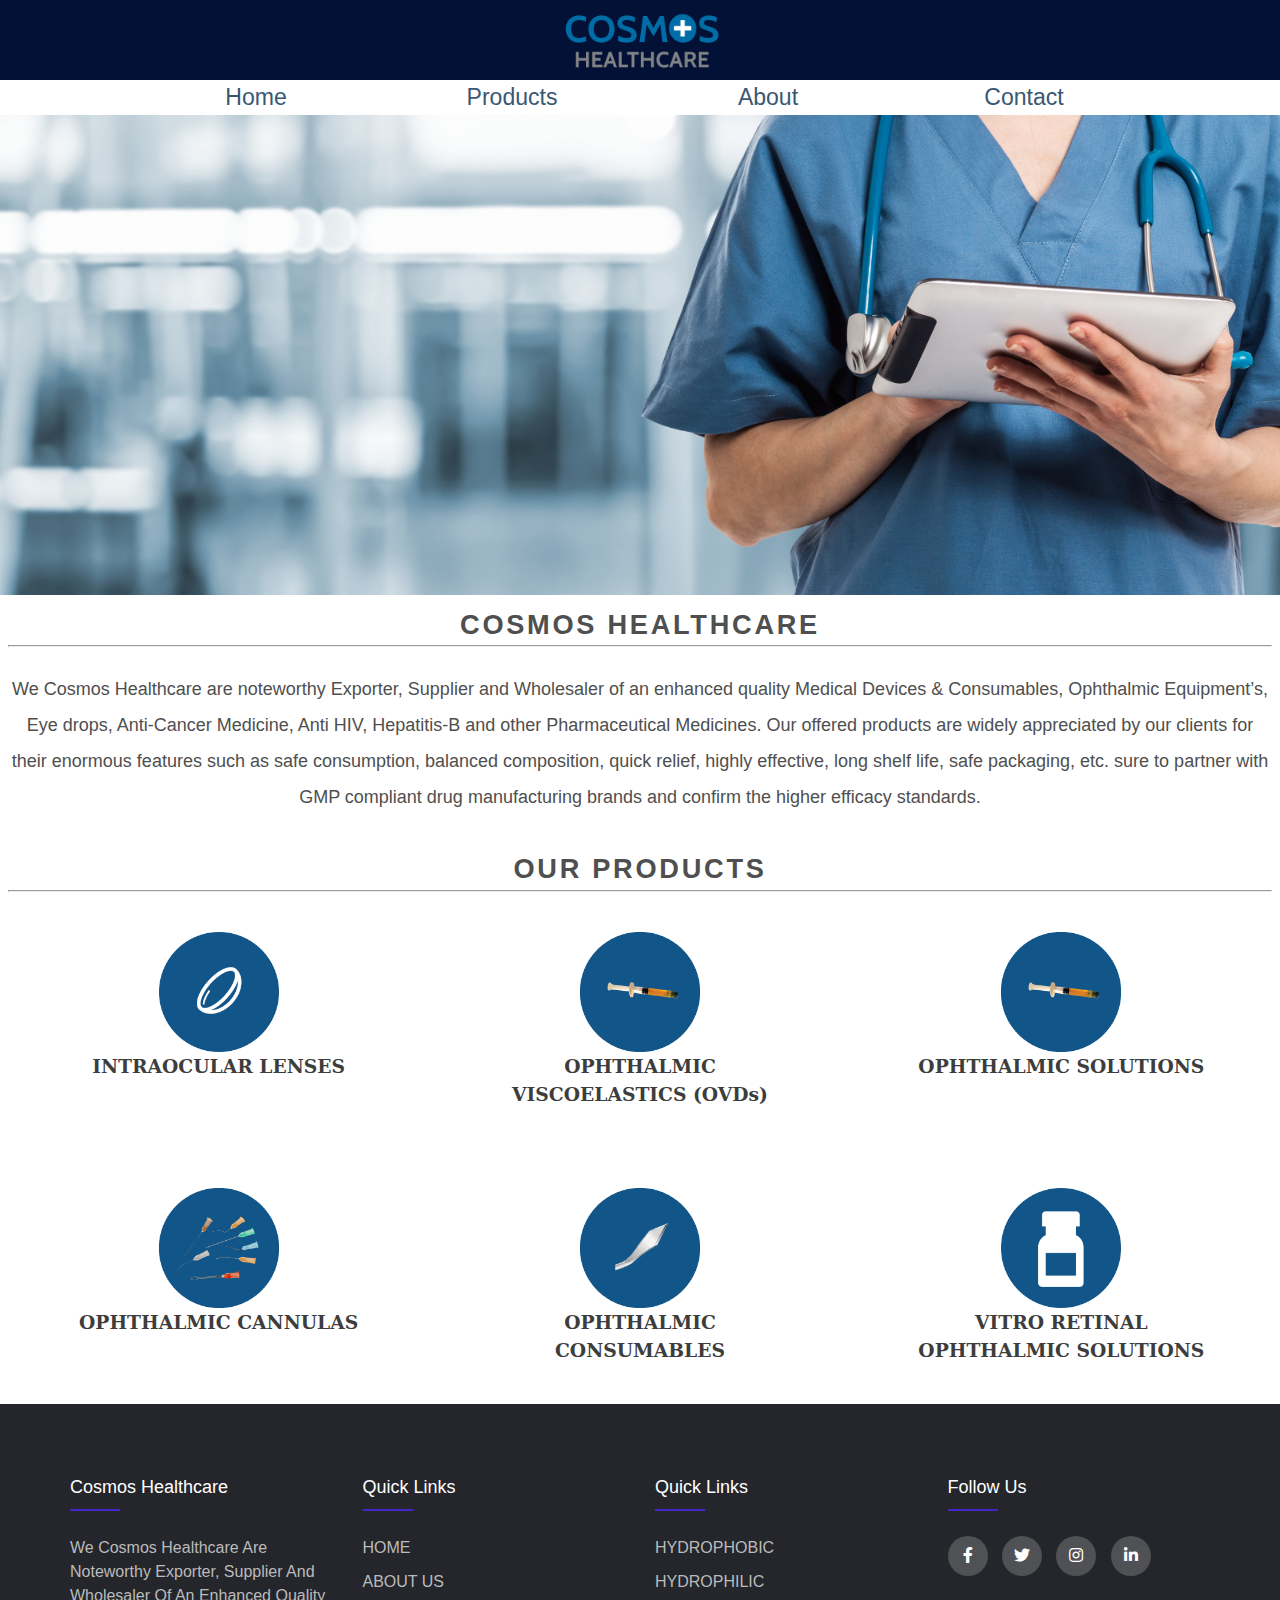
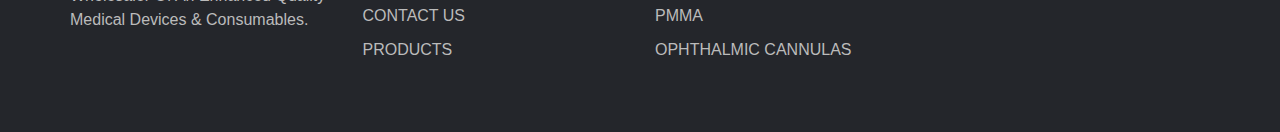
<file: index.html>
<!DOCTYPE html>
<html lang="en">

<head>
  <title>Cosmos Healthcare</title>
  <meta charset="utf-8" />
  <meta name="viewport" content="width=device-width, initial-scale=1.0" />
  <meta name="description" content="This is meta description Sample. We can add up to 158.">
  <link rel="icon" href="images/favicon.png" type="image/x-icon">
  <link rel="stylesheet" href="css/style.css" />
  <link rel="stylesheet" type="text/css"
    href="https://cdnjs.cloudflare.com/ajax/libs/font-awesome/5.15.1/css/all.min.css">
</head>

<body>
  <!-- HEADER -->
  <header>
    <a href="index.html"><img src="images/logo.png" alt="Cosmos Logo"></a>
  </header>
  <!-- END HEADER -->

  <!-- NAV -->
  <nav>
    <ul>
      <li><a href="index.html">Home</a></li>
      <li><a href="product.html">Products</a>
        <ul>
          <li><a href="pmma.html">PMMA</a></li>
          <li><a href="hydrophilic.html">Hydrophilic</a></li>
          <li><a href="hydrophobic.html">Hydrophobic</a></li>
        </ul>
      </li>
      <li><a href="aboutus.html">About</a></li>
      <li><a href="contact.html">Contact</a></li>
    </ul>
  </nav>
  <!-- END NAV -->

  <div id="wrapper">
    <div id="home"><img src="images/slider1.png" alt="Backgroud Image" /></div>

    <!-- MAIN -->
    <main>
      <h1>COSMOS HEALTHCARE</h1>
      <hr><br>
      <p>We Cosmos Healthcare are noteworthy Exporter,
        Supplier and Wholesaler of an enhanced quality Medical Devices & Consumables, Ophthalmic Equipment’s,
        Eye drops, Anti-Cancer Medicine, Anti HIV, Hepatitis-B and other Pharmaceutical Medicines. Our offered products
        are widely appreciated by our clients for their enormous features such as safe consumption, balanced
        composition, quick relief, highly effective, long shelf life, safe packaging, etc. sure to partner with
        GMP compliant drug manufacturing brands and confirm the higher efficacy standards.
      </p>
      <br />
      <h1>OUR PRODUCTS</h1>
      <hr>
      <div class="safety">
        <div class="flow">
          <a href="pmma.html">
            <section>
              <img src="images/image11.png" alt="INTRAOCULAR LENSES">
              <h3>INTRAOCULAR LENSES</h3>
            </section>
          </a>
          <a href="pmma.html">
            <section>
              <img src="images/image12.png" alt="OPHTHALMIC VISCOELASTICS (OVDs)">
              <h3>OPHTHALMIC VISCOELASTICS (OVDs)</h3>
            </section>
          </a>
          <a href="pmma.html">
            <section>
              <img src="images/image13.png" alt="OPHTHALMIC SOLUTIONS">
              <h3>OPHTHALMIC SOLUTIONS</h3>
            </section>
          </a>
        </div>
        <div class="flow">
          <a href="pmma.html">
            <section>
              <img src="images/image14.png" alt="OPHTHALMIC CANNULAS">
              <h3>OPHTHALMIC CANNULAS</h3>
            </section>
          </a>
          <a href="pmma.html">
            <section>
              <img src="images/image15.png" alt=">OPHTHALMIC CONSUMABLES">
              <h3>OPHTHALMIC CONSUMABLES</h3>
            </section>
          </a>
          <a href="pmma.html">
            <section>
              <img src="images/image16.png" alt="VITRO RETINAL OPHTHALMIC SOLUTIONS">
              <h3>VITRO RETINAL OPHTHALMIC SOLUTIONS</h3>
            </section>
          </a>
        </div>
      </div>
    </main>
    <!-- END MAIN -->

    <!-- FOOTER -->
    <footer class="footer">
      <div class="container">
        <div class="row">
          <div class="footer-col">
            <h4>Cosmos Healthcare</h4>
            <p>We Cosmos Healthcare are noteworthy Exporter, Supplier and Wholesaler of an enhanced
              quality Medical Devices & Consumables.</p>
          </div>
          <div class="footer-col">
            <h4>Quick Links</h4>
            <ul>
              <li><a href="index.html">HOME</a></li>
              <li><a href="aboutus.html">ABOUT US</a></li>
              <li><a href="contact.html">CONTACT US</a></li>
              <li><a href="pmma.html">PRODUCTS</a></li>
            </ul>
          </div>
          <div class="footer-col">
            <h4>Quick Links</h4>
            <ul>
              <li><a href="hydrophilic.html">HYDROPHOBIC</a></li>
              <li><a href="hydrophobic.html">HYDROPHILIC</a></li>
              <li><a href="pmma.html">PMMA</a></li>
              <li><a href="hydrophobic.html">OPHTHALMIC CANNULAS</a></li>
            </ul>
          </div>
          <div class="footer-col">
            <h4>follow us</h4>
            <div class="social-links">
              <a href="https://www.conestogac.on.ca/" target="_blank"><i class="fab fa-facebook-f"></i></a>
              <a href="https://www.conestogac.on.ca/" target="_blank"><i class="fab fa-twitter"></i></a>
              <a href="https://www.conestogac.on.ca/" target="_blank"><i class="fab fa-instagram"></i></a>
              <a href="https://www.conestogac.on.ca/" target="_blank"><i class="fab fa-linkedin-in"></i></a>
            </div>
          </div>
        </div>
      </div>
    </footer>
    <!-- END FOOTER -->
  </div>
</body>

</html>
</file>
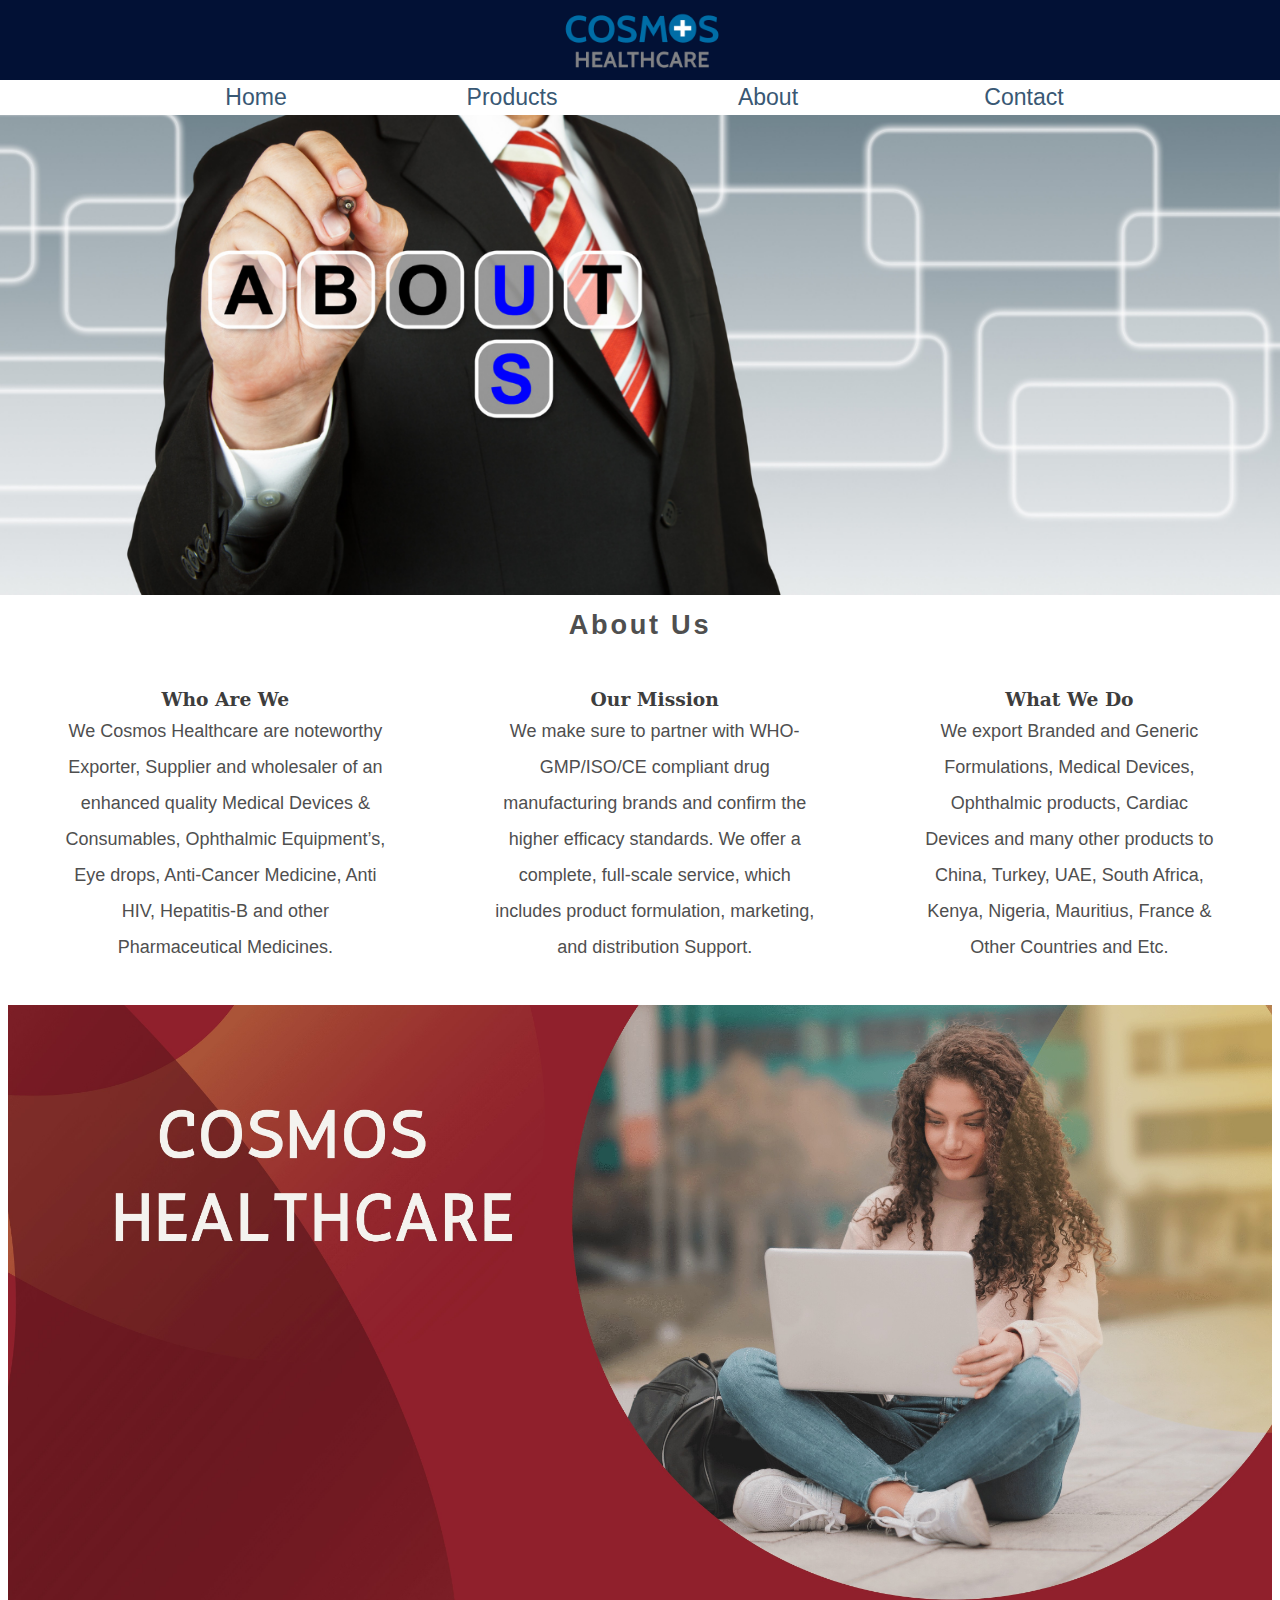
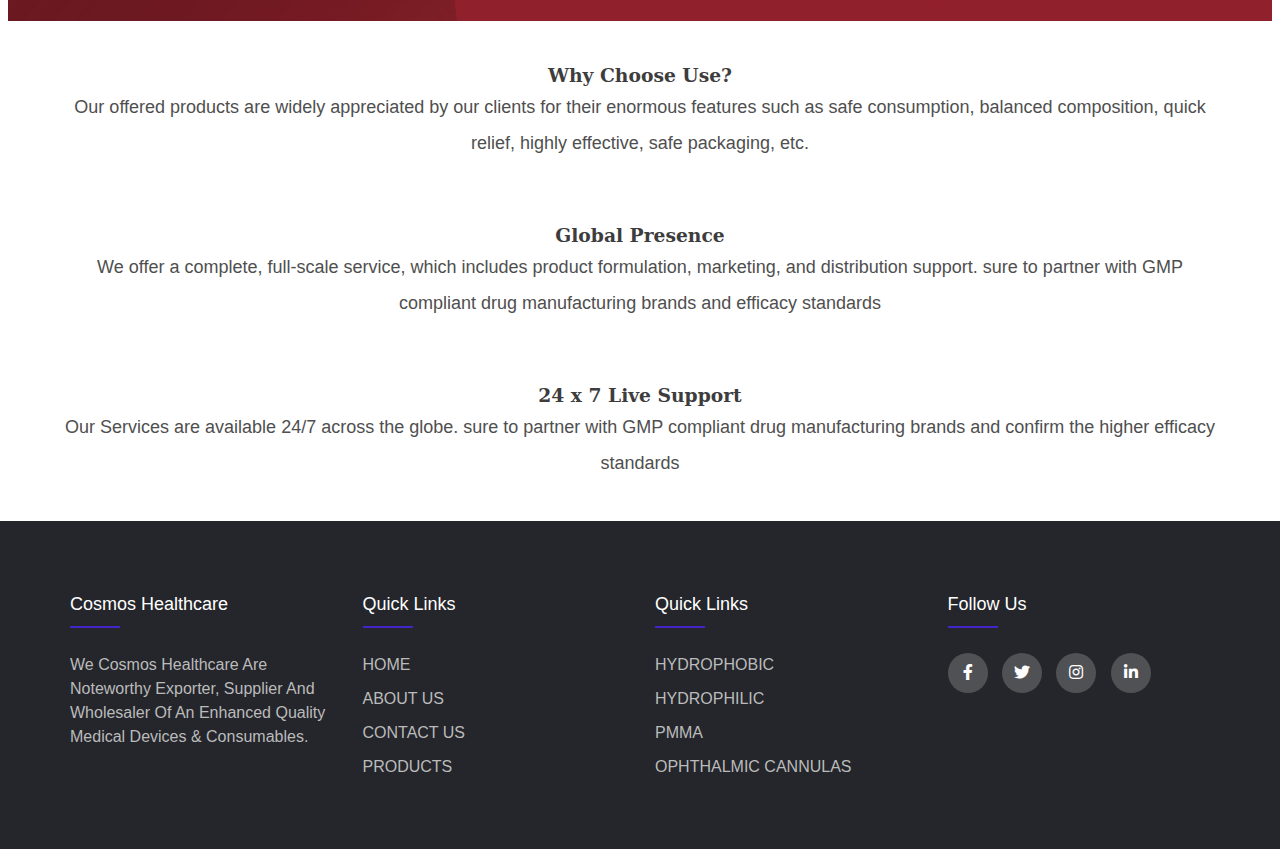
<file: aboutus.html>
<!DOCTYPE html>
<html lang="en">

<head>
  <title>About Us - Cosmos Healthcare</title>
  <meta charset="UTF-8">
  <meta http-equiv="X-UA-Compatible" content="IE=edge">
  <meta name="viewport" content="width=device-width, initial-scale=1.0">
  <meta name="description" content="This is meta description Sample. We can add up to 158.">
  <link rel="icon" href="images/favicon.png" type="image/x-icon">
  <link rel="stylesheet" href="css/style.css">
  <link rel="stylesheet" type="text/css"
    href="https://cdnjs.cloudflare.com/ajax/libs/font-awesome/5.15.1/css/all.min.css">

</head>

<body>

  <header>
    <a href="index.html"><img src="images/logo.png" alt="Cosmos Logo"></a>
  </header>

  <nav>
    <ul>
      <li><a href="index.html">Home</a></li>
      <li><a href="product.html">Products</a>
        <ul>
          <li><a href="pmma.html">PMMA</a></li>
          <li><a href="hydrophilic.html">Hydrophilic</a></li>
          <li><a href="hydrophobic.html">Hydrophobic</a></li>
        </ul>
      </li>
      <li><a href="aboutus.html">About</a></li>
      <li><a href="contact.html">Contact</a></li>
    </ul>
  </nav>


  <div id="wrapper">
    <div id="contact"><img src="images/slider-3.png" alt="About Us Background" /></div>
    <main>
      <h1>About Us</h1>
      <div class="safety">
        <div id="flow">
          <section>
            <h3>Who Are We</h3>
            <p>
              We Cosmos Healthcare are noteworthy Exporter, Supplier and wholesaler
              of an enhanced quality Medical Devices & Consumables, Ophthalmic Equipment’s,
              Eye drops, Anti-Cancer Medicine, Anti HIV, Hepatitis-B and other Pharmaceutical Medicines.
            </p>
          </section>
          <section>
            <h3>Our Mission</h3>
            <p>
              We make sure to partner with WHO-GMP/ISO/CE compliant drug manufacturing brands
              and confirm the higher efficacy standards. We offer a complete, full-scale service,
              which includes product formulation, marketing, and distribution Support.
            </p>
          </section>
          <section>
            <h3>What We Do</h3>
            <p>
              We export Branded and Generic Formulations, Medical Devices, Ophthalmic products,
              Cardiac Devices and many other products to China, Turkey, UAE, South Africa, Kenya, Nigeria,
              Mauritius, France & Other Countries and Etc.
            </p>
          </section>
        </div>
      </div>
      <div class="info">
        <img src="images/whychooseus.jpg" alt="Information about Site">
      </div>
      <section>
        <h3>Why Choose Use?</h3>
        <p>Our offered products are widely appreciated by our clients for
          their enormous features such as safe consumption, balanced composition,
          quick relief, highly effective, safe packaging, etc.</p>
      </section>
      <section>
        <h3>Global Presence</h3>
        <p> We offer a complete, full-scale service, which includes
          product formulation, marketing, and distribution support. sure to partner
          with GMP compliant drug manufacturing brands and efficacy standards</p>
      </section>
      <section>
        <h3>24 x 7 Live Support</h3>
        <p>Our Services are available 24/7 across the globe. sure to partner
          with GMP compliant drug manufacturing brands and confirm the higher efficacy standards</p>
      </section>
    </main>

    <footer class="footer">
      <div class="container">
        <div class="row">
          <div class="footer-col">
            <h4>Cosmos Healthcare</h4>
            <p>We Cosmos Healthcare are noteworthy Exporter, Supplier and Wholesaler of an enhanced
              quality Medical Devices & Consumables.</p>
          </div>
          <div class="footer-col">
            <h4>Quick Links</h4>
            <ul>
              <li><a href="index.html">HOME</a></li>
              <li><a href="aboutus.html">ABOUT US</a></li>
              <li><a href="contact.html">CONTACT US</a></li>
              <li><a href="pmma.html">PRODUCTS</a></li>
            </ul>
          </div>
          <div class="footer-col">
            <h4>Quick Links</h4>
            <ul>
              <li><a href="hydrophilic.html">HYDROPHOBIC</a></li>
              <li><a href="hydrophobic.html">HYDROPHILIC</a></li>
              <li><a href="pmma.html">PMMA</a></li>
              <li><a href="hydrophobic.html">OPHTHALMIC CANNULAS</a></li>
            </ul>
          </div>
          <div class="footer-col">
            <h4>follow us</h4>
            <div class="social-links">
              <a href="https://www.conestogac.on.ca/" target="_blank"><i class="fab fa-facebook-f"></i></a>
              <a href="https://www.conestogac.on.ca/" target="_blank"><i class="fab fa-twitter"></i></a>
              <a href="https://www.conestogac.on.ca/" target="_blank"><i class="fab fa-instagram"></i></a>
              <a href="https://www.conestogac.on.ca/" target="_blank"><i class="fab fa-linkedin-in"></i></a>
            </div>
          </div>
        </div>
      </div>
    </footer>
  </div>

</body>

</html>
</file>
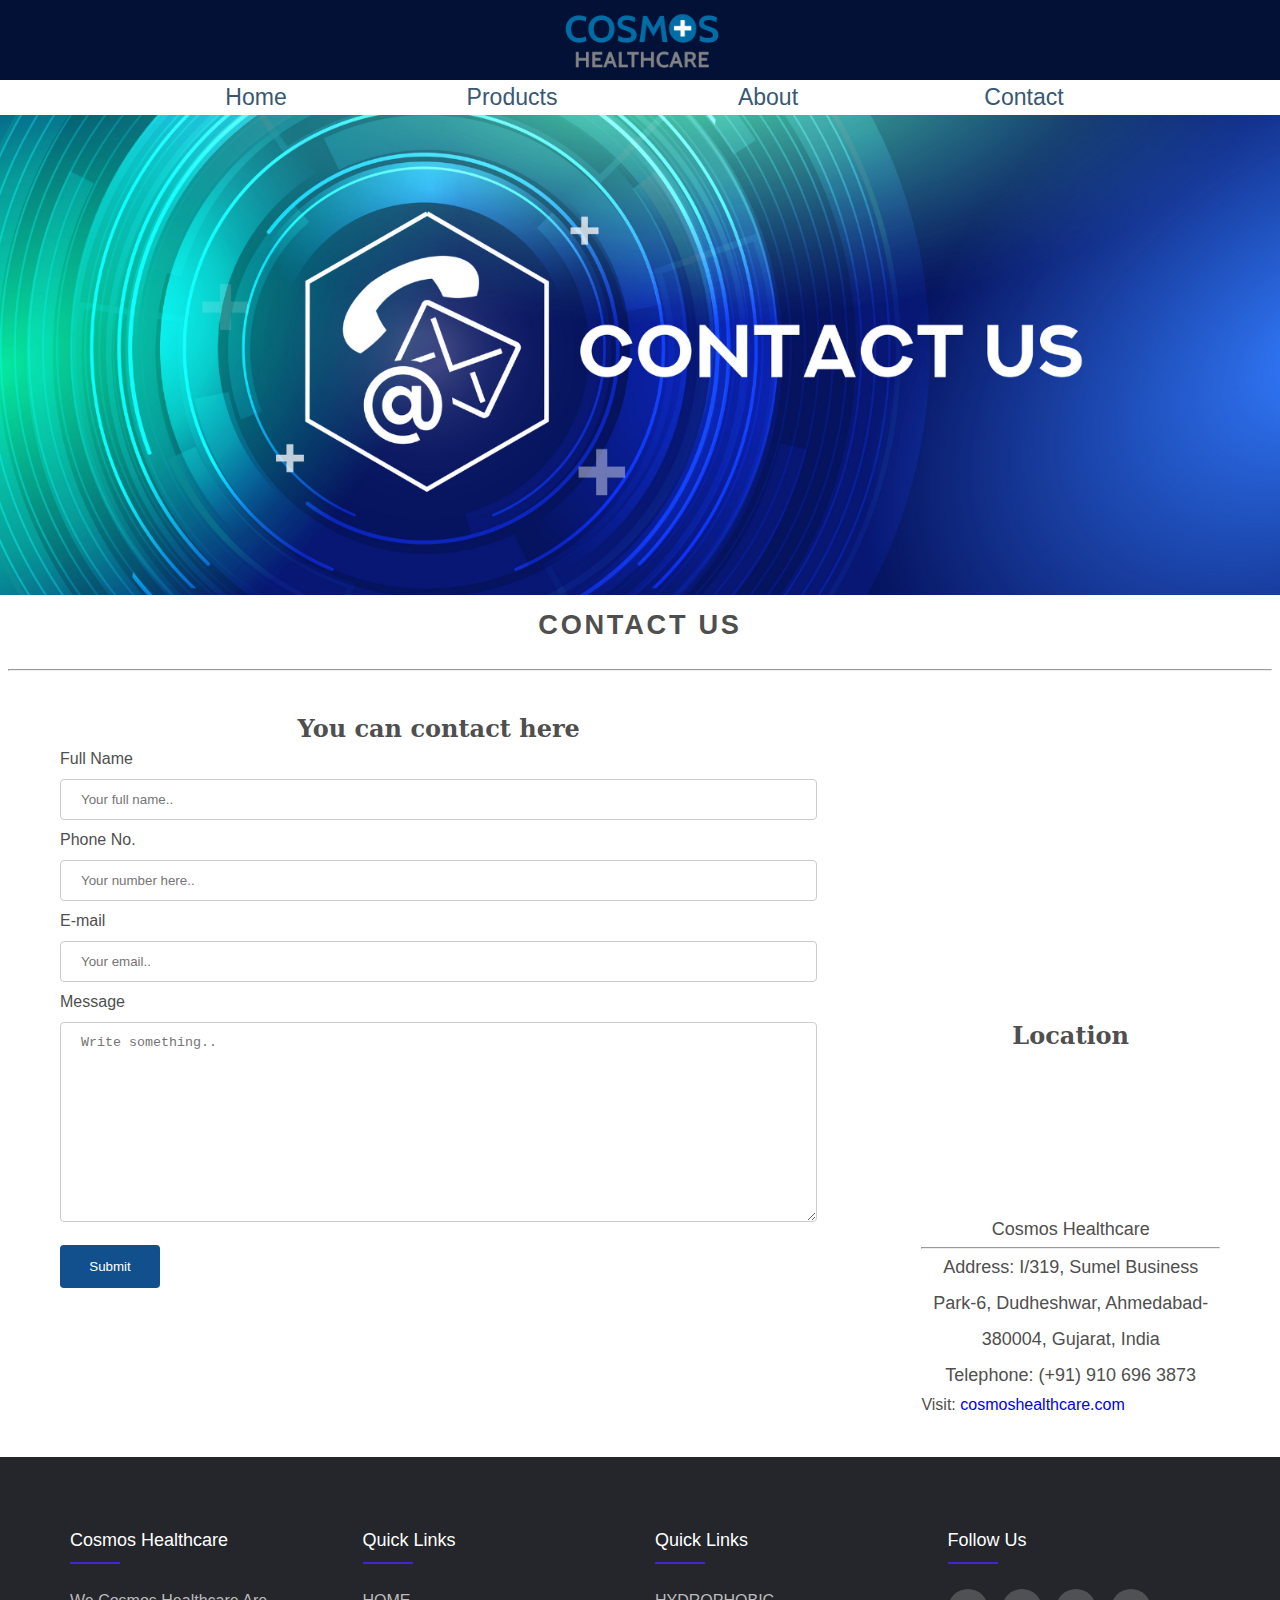
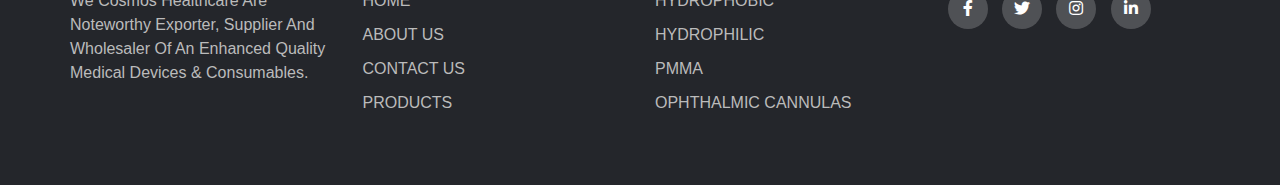
<file: contact.html>
<!DOCTYPE html>
<html lang="en">

<head>
    <title>Contact - Cosmos Healthcare</title>
    <meta charset="utf-8" />
    <meta name="viewport" content="width=device-width, initial-scale=1.0" />
    <meta name="description" content="This is meta description Sample. We can add up to 158.">
    <link rel="icon" href="images/favicon.png" type="image/x-icon">
    <link rel="stylesheet" href="css/style.css" />
    <link rel="stylesheet" type="text/css"
        href="https://cdnjs.cloudflare.com/ajax/libs/font-awesome/5.15.1/css/all.min.css">
</head>

<body>
    <!-- HEADER -->
    <header>
        <a href="index.html"><img src="images/logo.png" alt="Cosmos Logo"></a>
    </header>
    <!-- END HEADER -->

    <!-- NAV -->
    <nav>
        <ul>
            <li><a href="index.html">Home</a></li>
            <li><a href="product.html">Products</a>
                <ul>
                    <li><a href="pmma.html">PMMA</a></li>
                    <li><a href="hydrophilic.html">Hydrophilic</a></li>
                    <li><a href="hydrophobic.html">Hydrophobic</a></li>
                </ul>
            </li>
            <li><a href="aboutus.html">About</a></li>
            <li><a href="contact.html">Contact</a></li>
        </ul>
    </nav>
    <!-- END NAV -->

    <div id="wrapper">
        <div id="contact"><img src="images/slider2.png" alt=" Backgroud Image of Contact" /></div>

        <!-- MAIN -->
        <main>
            <h1>CONTACT US</h1><br>
            <hr>
            <div id="flow">
                <section>
                    <h2><strong>You can contact here</strong></h2>
                    <form action="https://webdevbasics.net/scripts/pacific.php" method="POST">
                        <label for="name">Full Name</label>
                        <input type="text" id="name" name="name" placeholder="Your full name.." required />
                        <label for="phone">Phone No.</label>
                        <input type="tel" id="phone" name="phone" pattern="[0-9]{10}" placeholder="Your number here.."
                            required />
                        <label for="email">E-mail</label>
                        <input type="email" id="email" name="email" placeholder="Your email.." required />
                        <label for="Message">Message</label>
                        <textarea id="Message" name="Message" placeholder="Write something.." required></textarea>
                        <input type="submit" value="Submit" />
                    </form>
                </section>
                <section>
                    <iframe
                        src="https://www.google.com/maps/embed?pb=!1m14!1m8!1m3!1d7342.768021660565!2d72.584313!3d23.046379!3m2!1i1024!2i768!4f13.1!3m3!1m2!1s0x395e84694bc44e93%3A0x59fc3dfdc72ed964!2sSumel%20Business%20Park%206%2C%20Dudheshwar%2C%20Ahmedabad%2C%20Gujarat%20380004!5e0!3m2!1sen!2sus!4v1629117043053!5m2!1sen!2sus"
                        width="400" height="300" style="border:0;" allowfullscreen="" loading="lazy"></iframe>
                    <h2>Location</h2>
                    <div class="map-responsive">
                        <iframe
                            src="https://www.google.com/maps/embed?pb=!1m18!1m12!1m3!1d1835.6920006958474!2d72.5832187580613!3d23.04637934623523!2m3!1f0!2f0!3f0!3m2!1i1024!2i768!4f13.1!3m3!1m2!1s0x395e84694bc44e93%3A0x59fc3dfdc72ed964!2sSumel%20Business%20Park%206%2C%20Dudheshwar%2C%20Ahmedabad%2C%20Gujarat%20380004!5e0!3m2!1sen!2sus!4v1627943180635!5m2!1sen!2sus"
                            style="border:0;" allowfullscreen="" loading="lazy"></iframe>
                        <p class="address">Cosmos Healthcare</p>
                        <hr />
                        <p>Address: I/319, Sumel Business Park-6, Dudheshwar, Ahmedabad-380004, Gujarat, India
                        </p>
                        <p>
                        <p>Telephone: (+91) 910 696 3873</p>
                        Visit:<a href="mailto:vdarji1522@conestogac.on.ca" target="_blank"> cosmoshealthcare.com</a>
                    </div>
                </section>
            </div>
        </main>
        <!-- END MAIN -->

        <!-- FOOTER -->
        <footer class="footer">
            <div class="container">
                <div class="row">
                    <div class="footer-col">
                        <h4>Cosmos Healthcare</h4>
                        <p>We Cosmos Healthcare are noteworthy Exporter, Supplier and Wholesaler of an enhanced
                            quality Medical Devices & Consumables.</p>
                    </div>
                    <div class="footer-col">
                        <h4>Quick Links</h4>
                        <ul>
                            <li><a href="index.html">HOME</a></li>
                            <li><a href="aboutus.html">ABOUT US</a></li>
                            <li><a href="contact.html">CONTACT US</a></li>
                            <li><a href="pmma.html">PRODUCTS</a></li>
                        </ul>
                    </div>
                    <div class="footer-col">
                        <h4>Quick Links</h4>
                        <ul>
                            <li><a href="hydrophilic.html">HYDROPHOBIC</a></li>
                            <li><a href="hydrophobic.html">HYDROPHILIC</a></li>
                            <li><a href="pmma.html">PMMA</a></li>
                            <li><a href="hydrophobic.html">OPHTHALMIC CANNULAS</a></li>
                        </ul>
                    </div>
                    <div class="footer-col">
                        <h4>follow us</h4>
                        <div class="social-links">
                            <a href="https://www.conestogac.on.ca/" target="_blank"><i
                                    class="fab fa-facebook-f"></i></a>
                            <a href="https://www.conestogac.on.ca/" target="_blank"><i class="fab fa-twitter"></i></a>
                            <a href="https://www.conestogac.on.ca/" target="_blank"><i class="fab fa-instagram"></i></a>
                            <a href="https://www.conestogac.on.ca/" target="_blank"><i
                                    class="fab fa-linkedin-in"></i></a>
                        </div>
                    </div>
                </div>
            </div>
        </footer>
        <!-- FOOTER END -->
    </div>
</body>

</html>
</file>
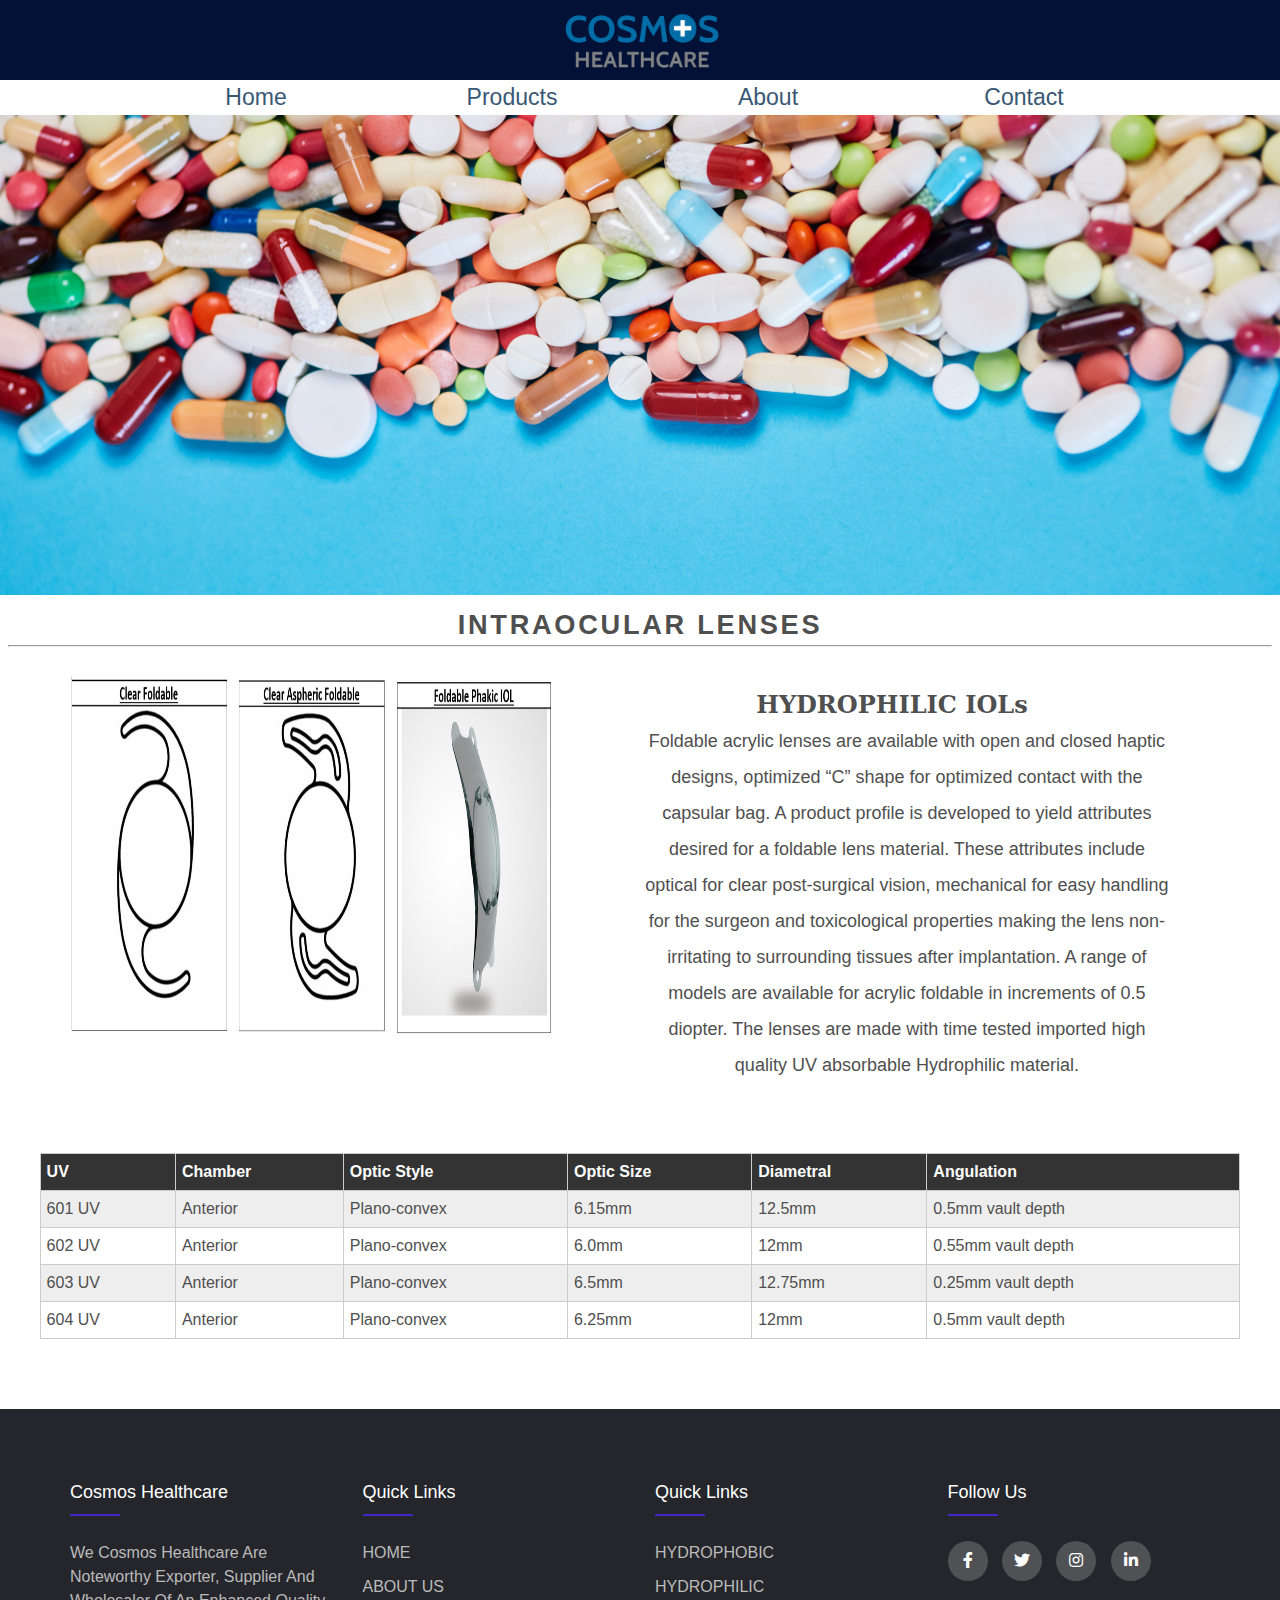
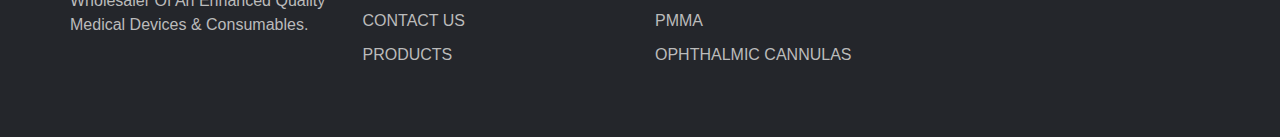
<file: hydrophilic.html>
<!DOCTYPE html>
<html lang="en">

<head>
    <title>HYDROPHILIC - Cosmos Healthcare</title>
    <meta charset="UTF-8">
    <meta http-equiv="X-UA-Compatible" content="IE=edge">
    <meta name="viewport" content="width=device-width, initial-scale=1.0">
    <meta name="description" content="This is meta description Sample. We can add up to 158.">
    <link rel="icon" href="images/favicon.png" type="image/x-icon">
    <link rel="stylesheet" href="css/style.css" />
    <link rel="stylesheet" type="text/css"
        href="https://cdnjs.cloudflare.com/ajax/libs/font-awesome/5.15.1/css/all.min.css">
</head>

<body>
    <!-- HEADER -->
    <header>
        <a href="index.html"><img src="images/logo.png" alt="Cosmos Logo"></a>
    </header>
    <!-- END HEADER -->

    <!-- NAV -->
    <nav>
        <ul>
            <li><a href="index.html">Home</a></li>
            <li><a href="product.html">Products</a>
                <ul>
                    <li><a href="pmma.html">PMMA</a></li>
                    <li><a href="hydrophilic.html">Hydrophilic</a></li>
                    <li><a href="hydrophobic.html">Hydrophobic</a></li>
                </ul>
            </li>
            <li><a href="aboutus.html">About</a></li>
            <li><a href="contact.html">Contact</a></li>
        </ul>
    </nav>
    <!-- END NAV -->
    <div id="home"><img src="images/slider4.png" alt="Background image" /></div>

    <!-- MAIN -->
    <main>
        <h1>INTRAOCULAR LENSES</h1>
        <hr>
        <div id="div15">
            <div>
                <img src="images/hydrophilic.jpg" alt="HYDROPHILIC">
            </div>
            <div id="div152">
                <h2>HYDROPHILIC IOLs</h2>
                <p>Foldable acrylic lenses are available with open and closed haptic designs, optimized “C” shape for
                    optimized contact with the capsular bag. A product profile is developed to yield attributes desired
                    for a foldable lens material. These attributes include optical for clear post-surgical vision,
                    mechanical for easy handling for the surgeon and toxicological properties making the lens
                    non-irritating to surrounding tissues after implantation. A range of models are available for
                    acrylic foldable in increments of 0.5 diopter. The lenses are made with time tested imported high
                    quality UV absorbable Hydrophilic material.
                </p>
            </div>
        </div>
        <table>
            <thead>
                <tr>
                    <th>UV</th>
                    <th>Chamber</th>
                    <th>Optic Style</th>
                    <th>Optic Size</th>
                    <th>Diametral</th>
                    <th>Angulation</th>
                </tr>
            </thead>
            <tbody>
                <tr>
                    <td>601 UV</td>
                    <td>Anterior</td>
                    <td>Plano-convex</td>
                    <td>6.15mm</td>
                    <td>12.5mm</td>
                    <td>0.5mm vault depth</td>
                </tr>
                <tr>
                    <td>602 UV</td>
                    <td>Anterior</td>
                    <td>Plano-convex</td>
                    <td>6.0mm</td>
                    <td>12mm</td>
                    <td>0.55mm vault depth</td>
                </tr>
                <tr>
                    <td>603 UV</td>
                    <td>Anterior</td>
                    <td>Plano-convex</td>
                    <td>6.5mm</td>
                    <td>12.75mm</td>
                    <td>0.25mm vault depth</td>
                </tr>
                <tr>
                    <td>604 UV</td>
                    <td>Anterior</td>
                    <td>Plano-convex</td>
                    <td>6.25mm</td>
                    <td>12mm</td>
                    <td>0.5mm vault depth</td>
                </tr>
            </tbody>
        </table>
    </main>
    <!-- MAIN -->
    <!-- FOOTER -->
    <footer class="footer">
        <div class="container">
            <div class="row">
                <div class="footer-col">
                    <h4>Cosmos Healthcare</h4>
                    <p>We Cosmos Healthcare are noteworthy Exporter, Supplier and Wholesaler of an enhanced
                        quality Medical Devices & Consumables.</p>
                </div>
                <div class="footer-col">
                    <h4>Quick Links</h4>
                    <ul>
                        <li><a href="index.html">HOME</a></li>
                        <li><a href="aboutus.html">ABOUT US</a></li>
                        <li><a href="contact.html">CONTACT US</a></li>
                        <li><a href="pmma.html">PRODUCTS</a></li>
                    </ul>
                </div>
                <div class="footer-col">
                    <h4>Quick Links</h4>
                    <ul>
                        <li><a href="hydrophilic.html">HYDROPHOBIC</a></li>
                        <li><a href="hydrophobic.html">HYDROPHILIC</a></li>
                        <li><a href="pmma.html">PMMA</a></li>
                        <li><a href="hydrophobic.html">OPHTHALMIC CANNULAS</a></li>
                    </ul>
                </div>
                <div class="footer-col">
                    <h4>follow us</h4>
                    <div class="social-links">
                        <a href="https://www.conestogac.on.ca/" target="_blank"><i class="fab fa-facebook-f"></i></a>
                        <a href="https://www.conestogac.on.ca/" target="_blank"><i class="fab fa-twitter"></i></a>
                        <a href="https://www.conestogac.on.ca/" target="_blank"><i class="fab fa-instagram"></i></a>
                        <a href="https://www.conestogac.on.ca/" target="_blank"><i class="fab fa-linkedin-in"></i></a>
                    </div>
                </div>
            </div>
        </div>
    </footer>
    <!-- END FOOTER -->
</body>

</html>
</file>
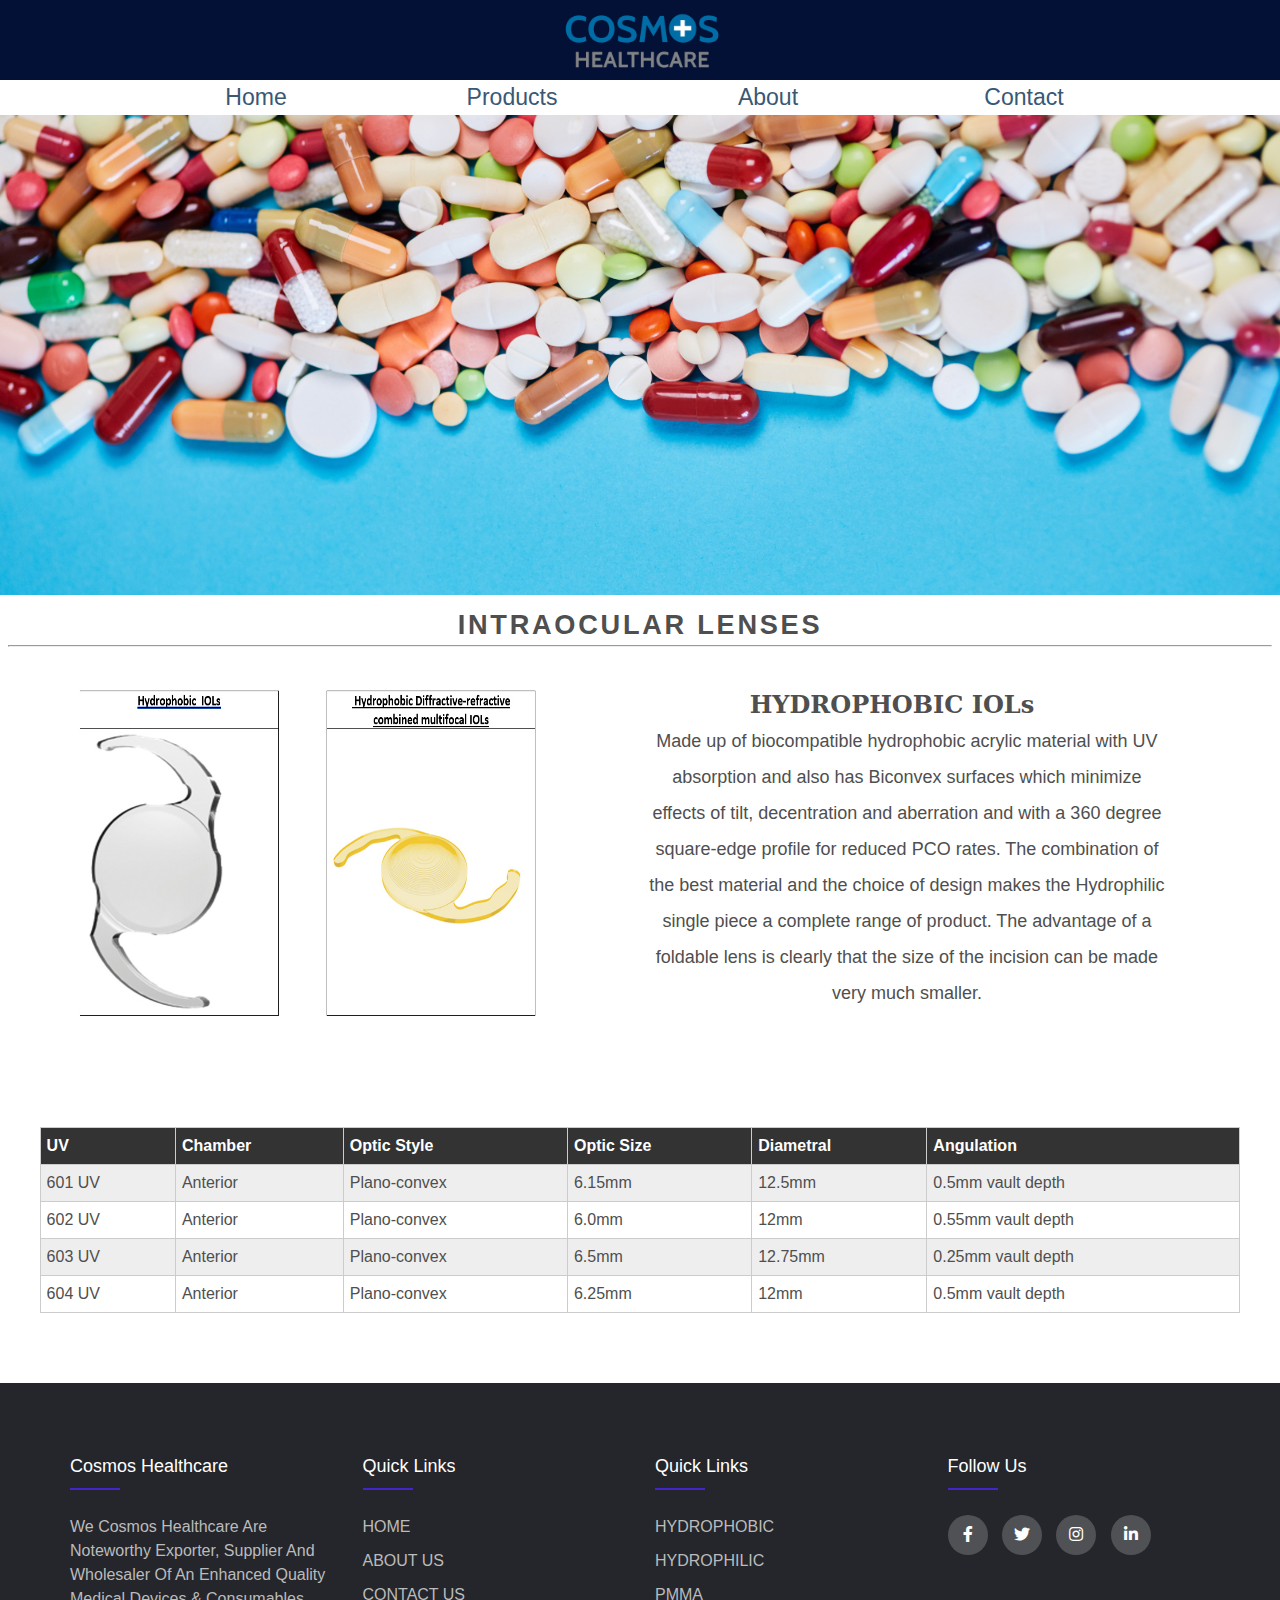
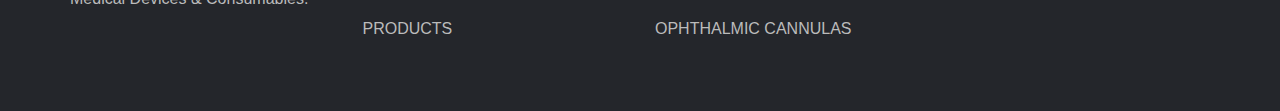
<file: hydrophobic.html>
<!DOCTYPE html>
<html lang="en">

<head>
    <title>HYDROPHOBIC - Cosmos Healthcare</title>
    <meta charset="UTF-8">
    <meta http-equiv="X-UA-Compatible" content="IE=edge">
    <meta name="viewport" content="width=device-width, initial-scale=1.0">
    <meta name="description" content="This is meta description Sample. We can add up to 158.">
    <link rel="icon" href="images/favicon.png" type="image/x-icon">
    <link rel="stylesheet" href="css/style.css" />
    <link rel="stylesheet" type="text/css"
        href="https://cdnjs.cloudflare.com/ajax/libs/font-awesome/5.15.1/css/all.min.css">
</head>

<body>
    <!-- HEADER -->
    <header>
        <a href="index.html"><img src="images/logo.png" alt="Cosmos Logo"></a>
    </header>
    <!-- END HEADER -->

    <!-- NAV -->
    <nav>
        <ul>
            <li><a href="index.html">Home</a></li>
            <li><a href="product.html">Products</a>
                <ul>
                    <li><a href="pmma.html">PMMA</a></li>
                    <li><a href="hydrophilic.html">Hydrophilic</a></li>
                    <li><a href="hydrophobic.html">Hydrophobic</a></li>
                </ul>
            </li>
            <li><a href="aboutus.html">About</a></li>
            <li><a href="contact.html">Contact</a></li>
        </ul>
    </nav>
    <!-- END NAV -->
    <div id="home"><img src="images/slider4.png" alt="Background image" /></div>

    <!-- MAIN -->
    <main>
        <h1>INTRAOCULAR LENSES</h1>
        <hr>
        <div id="div15">
            <div>
                <img src="images/hydrophobic.jpg" alt="HYDROPHOBIC">
            </div>
            <div id="div152">
                <h2>HYDROPHOBIC IOLs</h2>
                <p>Made up of biocompatible hydrophobic acrylic material with UV absorption and also has Biconvex
                    surfaces which minimize effects of tilt, decentration and aberration and with a 360 degree
                    square-edge profile for reduced PCO rates. The combination of the best material and the choice of
                    design makes the Hydrophilic single piece a complete range of product. The advantage of a foldable
                    lens is clearly that the size of the incision can be made very much smaller.
                </p>
            </div>
        </div>
        <table>
            <thead>
                <tr>
                    <th>UV</th>
                    <th>Chamber</th>
                    <th>Optic Style</th>
                    <th>Optic Size</th>
                    <th>Diametral</th>
                    <th>Angulation</th>
                </tr>
            </thead>
            <tbody>
                <tr>
                    <td>601 UV</td>
                    <td>Anterior</td>
                    <td>Plano-convex</td>
                    <td>6.15mm</td>
                    <td>12.5mm</td>
                    <td>0.5mm vault depth</td>
                </tr>
                <tr>
                    <td>602 UV</td>
                    <td>Anterior</td>
                    <td>Plano-convex</td>
                    <td>6.0mm</td>
                    <td>12mm</td>
                    <td>0.55mm vault depth</td>
                </tr>
                <tr>
                    <td>603 UV</td>
                    <td>Anterior</td>
                    <td>Plano-convex</td>
                    <td>6.5mm</td>
                    <td>12.75mm</td>
                    <td>0.25mm vault depth</td>
                </tr>
                <tr>
                    <td>604 UV</td>
                    <td>Anterior</td>
                    <td>Plano-convex</td>
                    <td>6.25mm</td>
                    <td>12mm</td>
                    <td>0.5mm vault depth</td>
                </tr>
            </tbody>
        </table>
    </main>
    <!-- MAIN -->
    <!-- FOOTER -->
    <footer class="footer">
        <div class="container">
            <div class="row">
                <div class="footer-col">
                    <h4>Cosmos Healthcare</h4>
                    <p>We Cosmos Healthcare are noteworthy Exporter, Supplier and Wholesaler of an enhanced
                        quality Medical Devices & Consumables.</p>
                </div>
                <div class="footer-col">
                    <h4>Quick Links</h4>
                    <ul>
                        <li><a href="index.html">HOME</a></li>
                        <li><a href="aboutus.html">ABOUT US</a></li>
                        <li><a href="contact.html">CONTACT US</a></li>
                        <li><a href="pmma.html">PRODUCTS</a></li>
                    </ul>
                </div>
                <div class="footer-col">
                    <h4>Quick Links</h4>
                    <ul>
                        <li><a href="hydrophilic.html">HYDROPHOBIC</a></li>
                        <li><a href="hydrophobic.html">HYDROPHILIC</a></li>
                        <li><a href="pmma.html">PMMA</a></li>
                        <li><a href="hydrophobic.html">OPHTHALMIC CANNULAS</a></li>
                    </ul>
                </div>
                <div class="footer-col">
                    <h4>follow us</h4>
                    <div class="social-links">
                        <a href="https://www.conestogac.on.ca/" target="_blank"><i class="fab fa-facebook-f"></i></a>
                        <a href="https://www.conestogac.on.ca/" target="_blank"><i class="fab fa-twitter"></i></a>
                        <a href="https://www.conestogac.on.ca/" target="_blank"><i class="fab fa-instagram"></i></a>
                        <a href="https://www.conestogac.on.ca/" target="_blank"><i class="fab fa-linkedin-in"></i></a>
                    </div>
                </div>
            </div>
        </div>
    </footer>
    <!-- END FOOTER -->
</body>

</html>
</file>
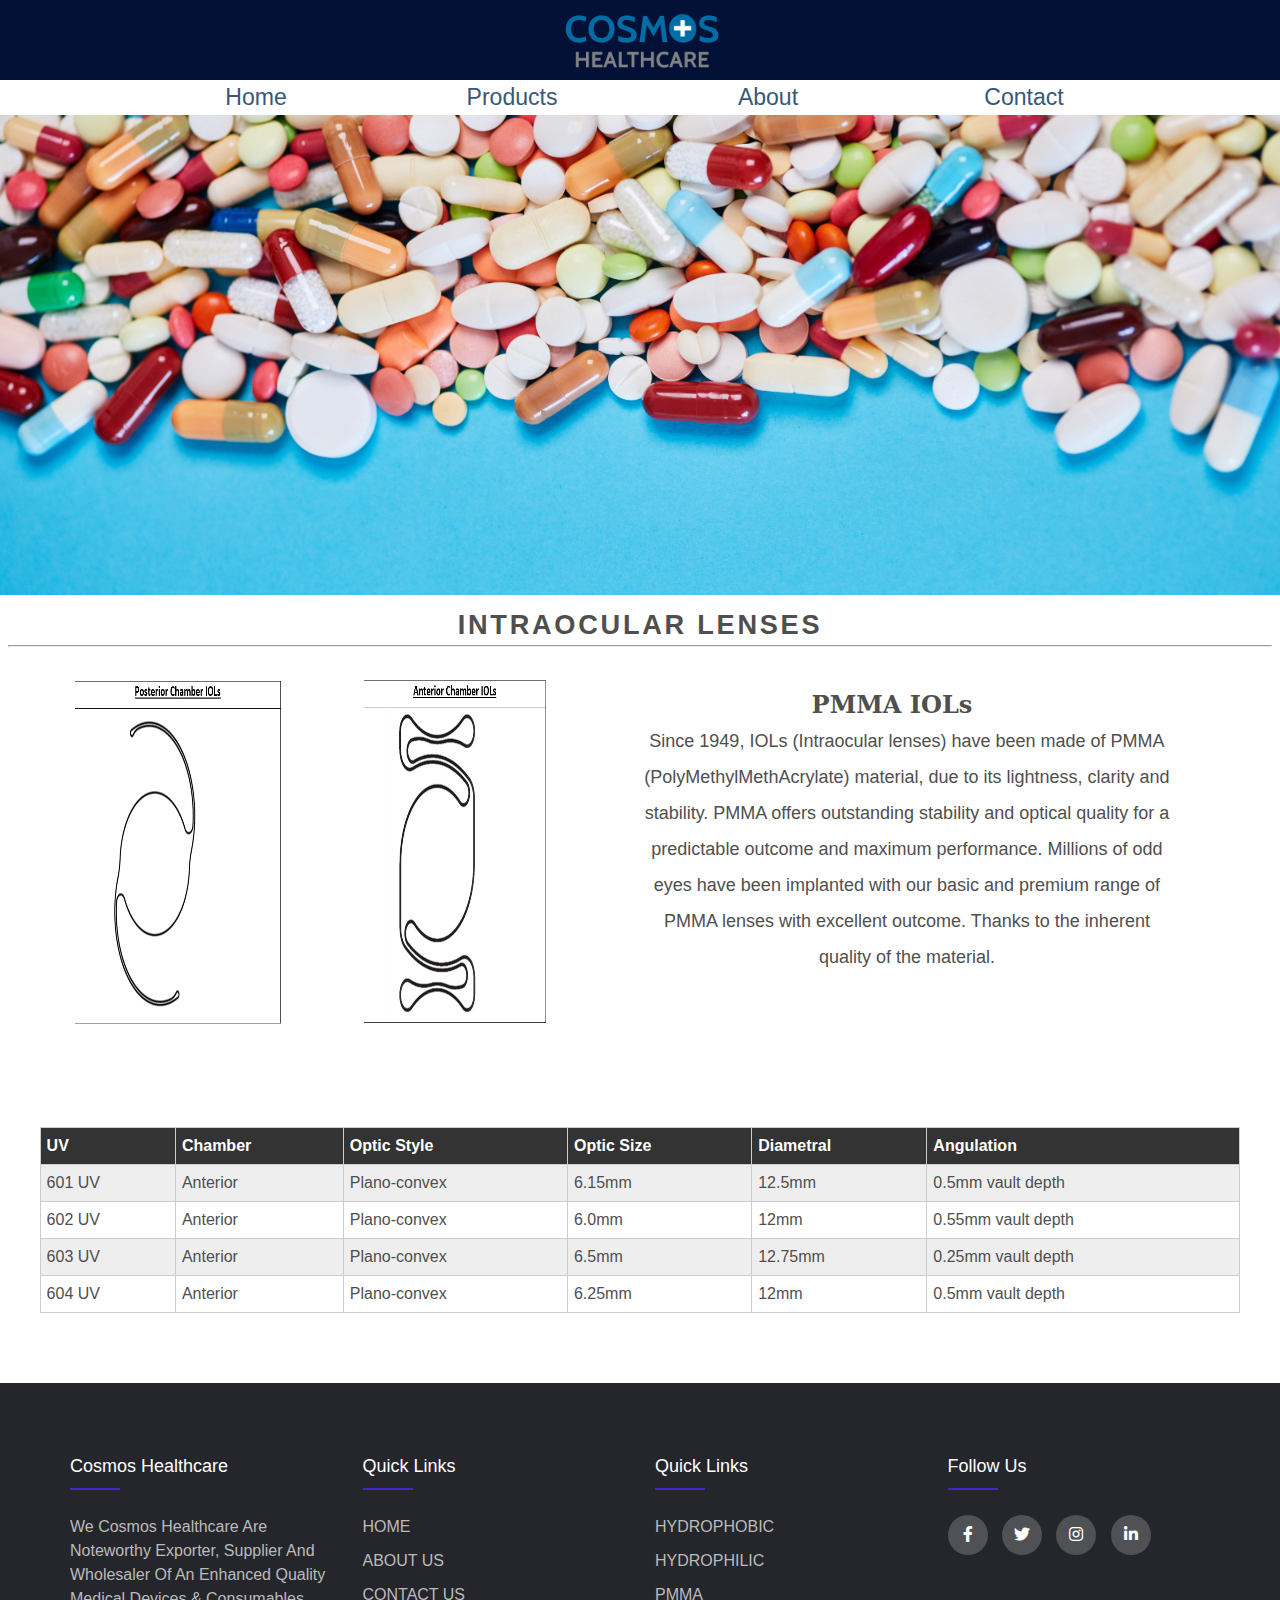
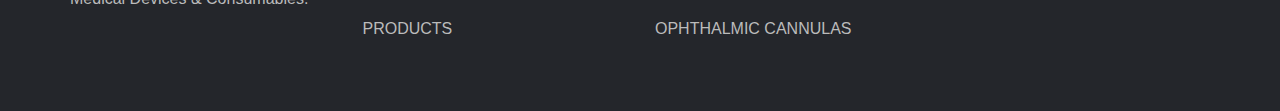
<file: pmma.html>
<!DOCTYPE html>
<html lang="en">

<head>
    <title>PMMA - Cosmos Healthcare</title>
    <meta charset="UTF-8">
    <meta http-equiv="X-UA-Compatible" content="IE=edge">
    <meta name="viewport" content="width=device-width, initial-scale=1.0">
    <meta name="description" content="This is meta description Sample. We can add up to 158.">
    <link rel="icon" href="images/favicon.png" type="image/x-icon">
    <link rel="stylesheet" href="css/style.css" />
    <link rel="stylesheet" type="text/css"
        href="https://cdnjs.cloudflare.com/ajax/libs/font-awesome/5.15.1/css/all.min.css">
</head>

<body>
    <!-- HEADER -->
    <header>
        <a href="index.html"><img src="images/logo.png" alt="Cosmos Logo"></a>
    </header>
    <!-- END HEADER -->

    <!-- NAV -->
    <nav>
        <ul>
            <li><a href="index.html">Home</a></li>
            <li><a href="product.html">Products</a>
                <ul>
                    <li><a href="pmma.html">PMMA</a></li>
                    <li><a href="hydrophilic.html">Hydrophilic</a></li>
                    <li><a href="hydrophobic.html">Hydrophobic</a></li>
                </ul>
            </li>
            <li><a href="aboutus.html">About</a></li>
            <li><a href="contact.html">Contact</a></li>
        </ul>
    </nav>
    <!-- END NAV -->
    <div id="home"><img src="images/slider4.png" alt="Background image"></div>

    <!-- MAIN -->
    <main>
        <h1>INTRAOCULAR LENSES</h1>
        <hr>
        <div id="div15">
            <div>
                <img src="images/pmmafinal.jpg" alt="PMMA">
            </div>
            <div id="div152">
                <h2>PMMA IOLs</h2>
                <p>Since 1949, IOLs (Intraocular lenses) have been made of PMMA (PolyMethylMethAcrylate) material,
                    due to its lightness, clarity and stability. PMMA offers outstanding stability and optical quality
                    for
                    a predictable outcome and maximum performance. Millions of odd eyes have been implanted with our
                    basic and
                    premium range of PMMA lenses with excellent outcome. Thanks to the inherent quality of the material.
                </p>
            </div>
        </div>
        <table>
            <thead>
                <tr>
                    <th>UV</th>
                    <th>Chamber</th>
                    <th>Optic Style</th>
                    <th>Optic Size</th>
                    <th>Diametral</th>
                    <th>Angulation</th>
                </tr>
            </thead>
            <tbody>
                <tr>
                    <td>601 UV</td>
                    <td>Anterior</td>
                    <td>Plano-convex</td>
                    <td>6.15mm</td>
                    <td>12.5mm</td>
                    <td>0.5mm vault depth</td>
                </tr>
                <tr>
                    <td>602 UV</td>
                    <td>Anterior</td>
                    <td>Plano-convex</td>
                    <td>6.0mm</td>
                    <td>12mm</td>
                    <td>0.55mm vault depth</td>
                </tr>
                <tr>
                    <td>603 UV</td>
                    <td>Anterior</td>
                    <td>Plano-convex</td>
                    <td>6.5mm</td>
                    <td>12.75mm</td>
                    <td>0.25mm vault depth</td>
                </tr>
                <tr>
                    <td>604 UV</td>
                    <td>Anterior</td>
                    <td>Plano-convex</td>
                    <td>6.25mm</td>
                    <td>12mm</td>
                    <td>0.5mm vault depth</td>
                </tr>
            </tbody>
        </table>
    </main>
    <!-- MAIN -->
    <!-- FOOTER -->
    <footer class="footer">
        <div class="container">
            <div class="row">
                <div class="footer-col">
                    <h4>Cosmos Healthcare</h4>
                    <p>We Cosmos Healthcare are noteworthy Exporter, Supplier and Wholesaler of an enhanced
                        quality Medical Devices & Consumables.</p>
                </div>
                <div class="footer-col">
                    <h4>Quick Links</h4>
                    <ul>
                        <li><a href="index.html">HOME</a></li>
                        <li><a href="aboutus.html">ABOUT US</a></li>
                        <li><a href="contact.html">CONTACT US</a></li>
                        <li><a href="pmma.html">PRODUCTS</a></li>
                    </ul>
                </div>
                <div class="footer-col">
                    <h4>Quick Links</h4>
                    <ul>
                        <li><a href="hydrophilic.html">HYDROPHOBIC</a></li>
                        <li><a href="hydrophobic.html">HYDROPHILIC</a></li>
                        <li><a href="pmma.html">PMMA</a></li>
                        <li><a href="hydrophobic.html">OPHTHALMIC CANNULAS</a></li>
                    </ul>
                </div>
                <div class="footer-col">
                    <h4>follow us</h4>
                    <div class="social-links">
                        <a href="https://www.conestogac.on.ca/" target="_blank"><i class="fab fa-facebook-f"></i></a>
                        <a href="https://www.conestogac.on.ca/" target="_blank"><i class="fab fa-twitter"></i></a>
                        <a href="https://www.conestogac.on.ca/" target="_blank"><i class="fab fa-instagram"></i></a>
                        <a href="https://www.conestogac.on.ca/" target="_blank"><i class="fab fa-linkedin-in"></i></a>
                    </div>
                </div>
            </div>
        </div>
    </footer>
    <!-- END FOOTER -->
</body>

</html>
</file>
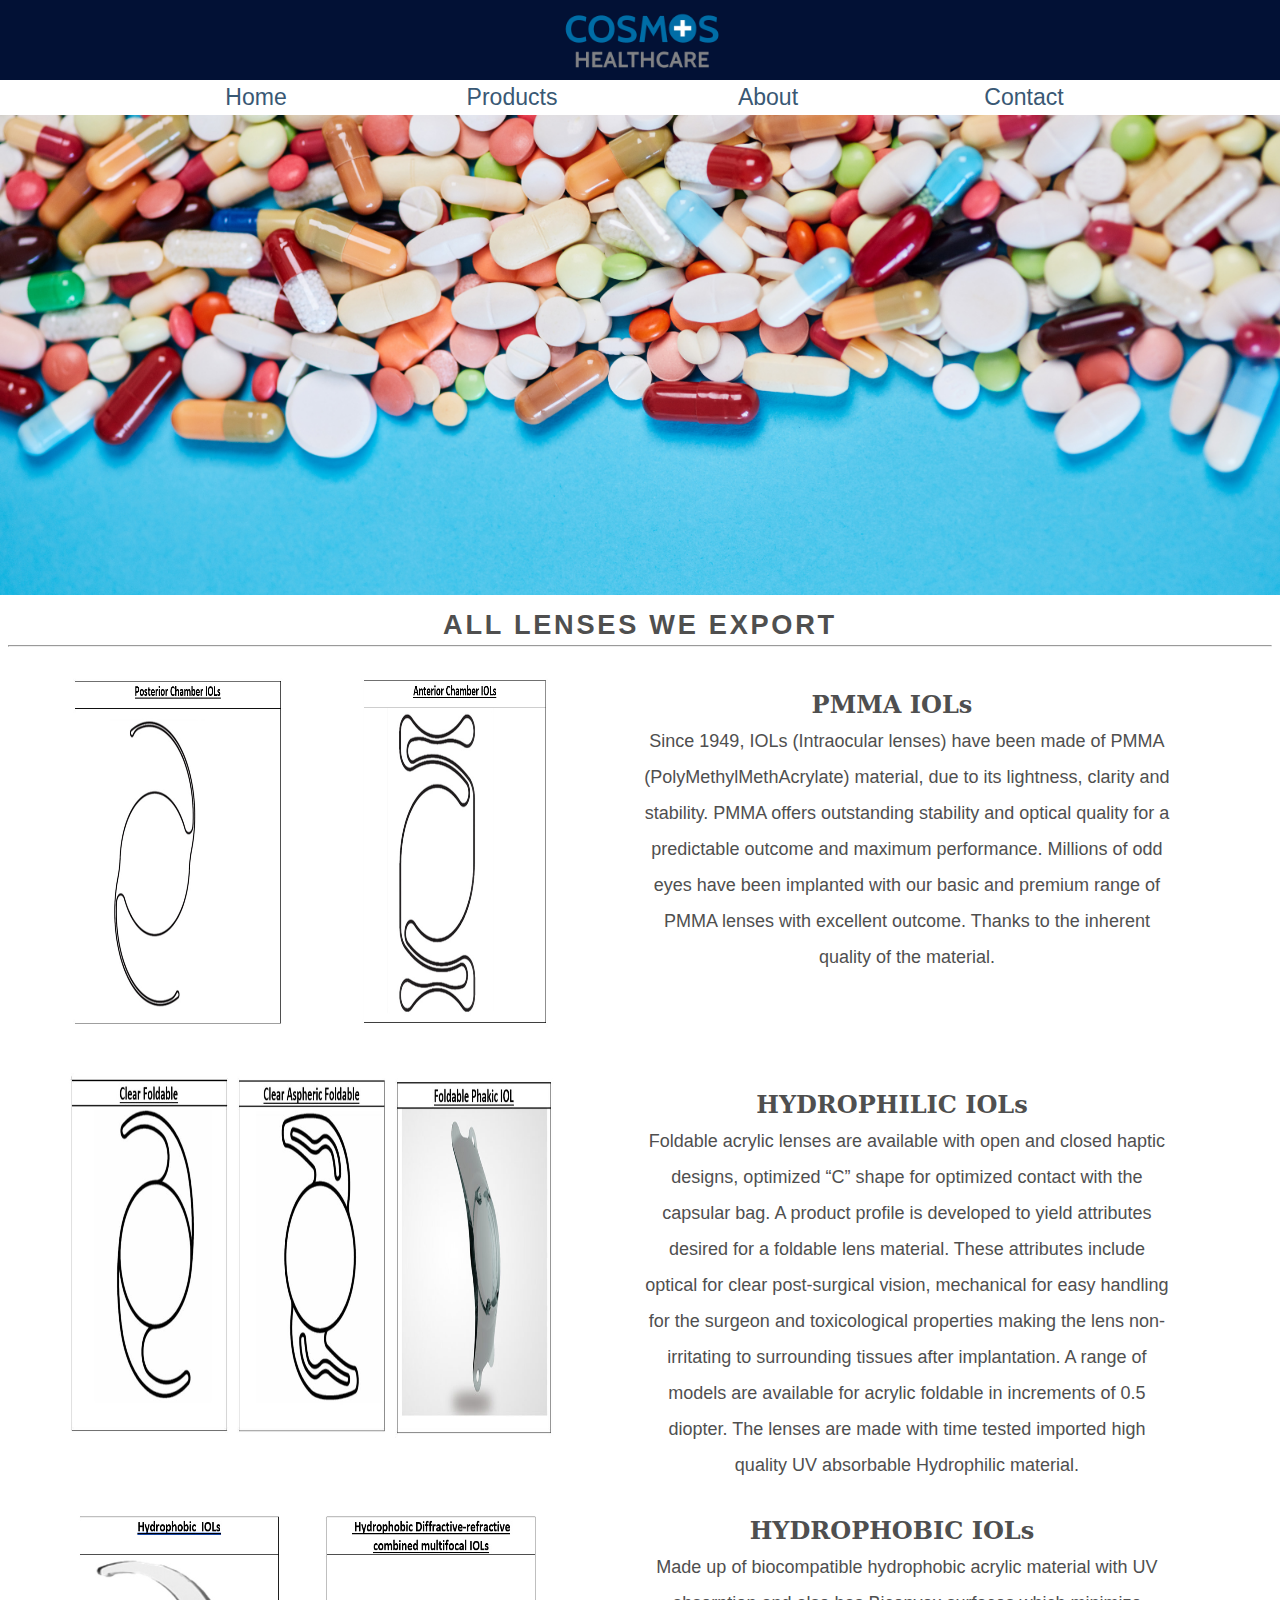
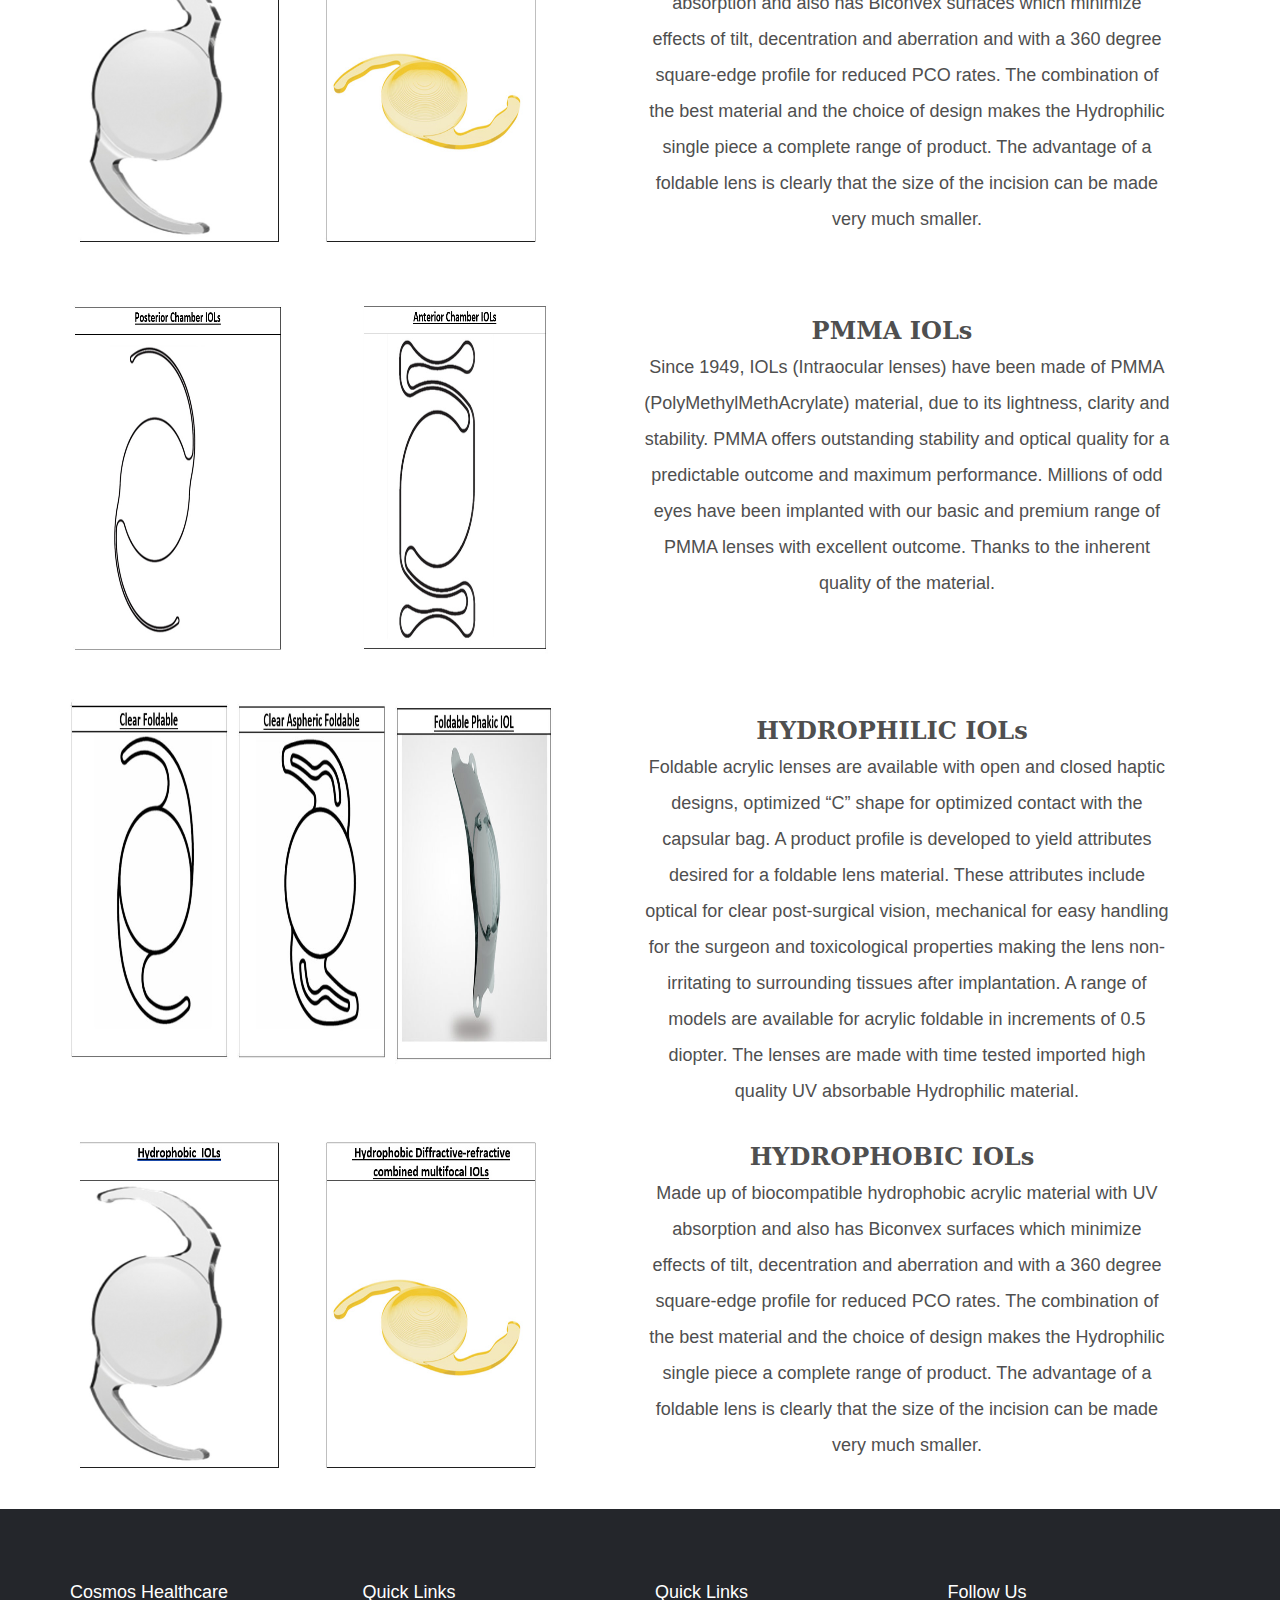
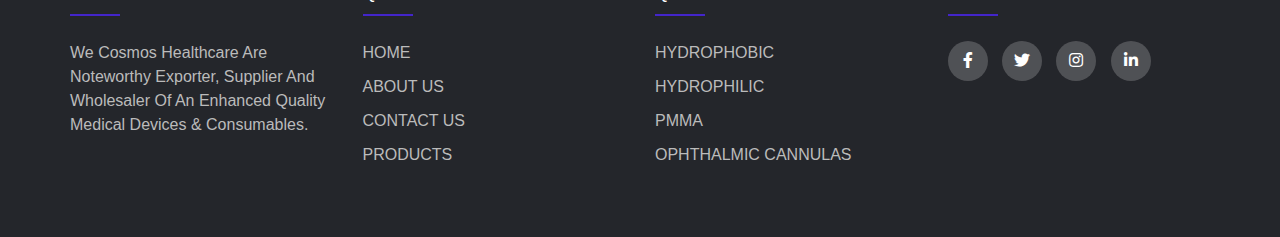
<file: product.html>
<!DOCTYPE html>
<html lang="en">

<head>
    <title>PMMA - Cosmos Healthcare</title>
    <meta charset="UTF-8">
    <meta http-equiv="X-UA-Compatible" content="IE=edge">
    <meta name="viewport" content="width=device-width, initial-scale=1.0">
    <meta name="description" content="This is meta description Sample. We can add up to 158.">
    <link rel="icon" href="images/favicon.png" type="image/x-icon">
    <link rel="stylesheet" href="css/style.css" />
    <link rel="stylesheet" type="text/css"
        href="https://cdnjs.cloudflare.com/ajax/libs/font-awesome/5.15.1/css/all.min.css">
</head>

<body>
    <!-- HEADER -->
    <header>
        <a href="index.html"><img src="images/logo.png" alt="Cosmos Logo"></a>
    </header>
    <!-- END HEADER -->

    <!-- NAV -->
    <nav>
        <ul>
            <li><a href="index.html">Home</a></li>
            <li><a href="product.html">Products</a>
                <ul>
                    <li><a href="pmma.html">PMMA</a></li>
                    <li><a href="hydrophilic.html">Hydrophilic</a></li>
                    <li><a href="hydrophobic.html">Hydrophobic</a></li>
                </ul>
            </li>
            <li><a href="aboutus.html">About</a></li>
            <li><a href="contact.html">Contact</a></li>
        </ul>
    </nav>
    <!-- END NAV -->
    <div id="home"><img src="images/slider4.png" alt="Background image"></div>

    <!-- MAIN -->
    <main>
        <h1>ALL LENSES WE EXPORT</h1>
        <hr>
        <div id="div15">
            <div>
                <img src="images/pmmafinal.jpg" alt="PMMA">
            </div>
            <div id="div152">
                <h2>PMMA IOLs</h2>
                <p>Since 1949, IOLs (Intraocular lenses) have been made of PMMA (PolyMethylMethAcrylate) material,
                    due to its lightness, clarity and stability. PMMA offers outstanding stability and optical quality
                    for
                    a predictable outcome and maximum performance. Millions of odd eyes have been implanted with our
                    basic and
                    premium range of PMMA lenses with excellent outcome. Thanks to the inherent quality of the material.
                </p>
            </div>
            <div>
                <img src="images/hydrophilic.jpg" alt="HYDROPHILIC">
            </div>
            <div id="div152">
                <h2>HYDROPHILIC IOLs</h2>
                <p>Foldable acrylic lenses are available with open and closed haptic designs, optimized “C” shape for
                    optimized contact with the capsular bag. A product profile is developed to yield attributes desired
                    for a foldable lens material. These attributes include optical for clear post-surgical vision,
                    mechanical for easy handling for the surgeon and toxicological properties making the lens
                    non-irritating to surrounding tissues after implantation. A range of models are available for
                    acrylic foldable in increments of 0.5 diopter. The lenses are made with time tested imported high
                    quality UV absorbable Hydrophilic material.
                </p>
            </div>
            <div>
                <img src="images/hydrophobic.jpg" alt="HYDROPHOBIC">
            </div>
            <div id="div152">
                <h2>HYDROPHOBIC IOLs</h2>
                <p>Made up of biocompatible hydrophobic acrylic material with UV absorption and also has Biconvex
                    surfaces which minimize effects of tilt, decentration and aberration and with a 360 degree
                    square-edge profile for reduced PCO rates. The combination of the best material and the choice of
                    design makes the Hydrophilic single piece a complete range of product. The advantage of a foldable
                    lens is clearly that the size of the incision can be made very much smaller.
                </p>
            </div>
            <div>
                <img src="images/pmmafinal.jpg" alt="PMMA">
            </div>
            <div id="div152">
                <h2>PMMA IOLs</h2>
                <p>Since 1949, IOLs (Intraocular lenses) have been made of PMMA (PolyMethylMethAcrylate) material,
                    due to its lightness, clarity and stability. PMMA offers outstanding stability and optical quality
                    for
                    a predictable outcome and maximum performance. Millions of odd eyes have been implanted with our
                    basic and
                    premium range of PMMA lenses with excellent outcome. Thanks to the inherent quality of the material.
                </p>
            </div>
            <div>
                <img src="images/hydrophilic.jpg" alt="HYDROPHILIC">
            </div>
            <div id="div152">
                <h2>HYDROPHILIC IOLs</h2>
                <p>Foldable acrylic lenses are available with open and closed haptic designs, optimized “C” shape for
                    optimized contact with the capsular bag. A product profile is developed to yield attributes desired
                    for a foldable lens material. These attributes include optical for clear post-surgical vision,
                    mechanical for easy handling for the surgeon and toxicological properties making the lens
                    non-irritating to surrounding tissues after implantation. A range of models are available for
                    acrylic foldable in increments of 0.5 diopter. The lenses are made with time tested imported high
                    quality UV absorbable Hydrophilic material.
                </p>
            </div>
            <div>
                <img src="images/hydrophobic.jpg" alt="HYDROPHOBIC">
            </div>
            <div id="div152">
                <h2>HYDROPHOBIC IOLs</h2>
                <p>Made up of biocompatible hydrophobic acrylic material with UV absorption and also has Biconvex
                    surfaces which minimize effects of tilt, decentration and aberration and with a 360 degree
                    square-edge profile for reduced PCO rates. The combination of the best material and the choice of
                    design makes the Hydrophilic single piece a complete range of product. The advantage of a foldable
                    lens is clearly that the size of the incision can be made very much smaller.
                </p>
            </div>
        </div>
    </main>
    <!-- MAIN -->
    <!-- FOOTER -->
    <footer class="footer">
        <div class="container">
            <div class="row">
                <div class="footer-col">
                    <h4>Cosmos Healthcare</h4>
                    <p>We Cosmos Healthcare are noteworthy Exporter, Supplier and Wholesaler of an enhanced
                        quality Medical Devices & Consumables.</p>
                </div>
                <div class="footer-col">
                    <h4>Quick Links</h4>
                    <ul>
                        <li><a href="index.html">HOME</a></li>
                        <li><a href="aboutus.html">ABOUT US</a></li>
                        <li><a href="contact.html">CONTACT US</a></li>
                        <li><a href="pmma.html">PRODUCTS</a></li>
                    </ul>
                </div>
                <div class="footer-col">
                    <h4>Quick Links</h4>
                    <ul>
                        <li><a href="hydrophilic.html">HYDROPHOBIC</a></li>
                        <li><a href="hydrophobic.html">HYDROPHILIC</a></li>
                        <li><a href="pmma.html">PMMA</a></li>
                        <li><a href="hydrophobic.html">OPHTHALMIC CANNULAS</a></li>
                    </ul>
                </div>
                <div class="footer-col">
                    <h4>follow us</h4>
                    <div class="social-links">
                        <a href="https://www.conestogac.on.ca/" target="_blank"><i class="fab fa-facebook-f"></i></a>
                        <a href="https://www.conestogac.on.ca/" target="_blank"><i class="fab fa-twitter"></i></a>
                        <a href="https://www.conestogac.on.ca/" target="_blank"><i class="fab fa-instagram"></i></a>
                        <a href="https://www.conestogac.on.ca/" target="_blank"><i class="fab fa-linkedin-in"></i></a>
                    </div>
                </div>
            </div>
        </div>
    </footer>
    <!-- END FOOTER -->
</body>

</html>
</file>
<file: css/style.css>
* {
    margin: 0;
    padding: 0;
    box-sizing: border-box;
}

body {
    color: #4f4f4f;
    font-family: 'Verdana', 'Arial', 'sans-serif';
    margin: 0;
    line-height: 1.5;
}

header {
    background-color: #021135;
    background-repeat: no-repeat;
    background-position: right;
    padding: 5px;
}

h1 {
    text-align: center;
    font-size: 1em;
}

nav {
    padding: 0;
    font-size: 1.2em;
    text-align: center;
    background-color: white;
}

#wrapper {
    background-color: #ffffff;
}

h2, h3 {
    text-align: center;
    font-family: 'Georgia', 'serif';
}

main {
    padding-left: 0.5em;
    padding-right: 0.5em;
    display: block;
    padding-top: 0;
    padding-bottom: 0;
}

main h1 {
    padding-top: 10px;
    font-size: 1.7em;
}

a {
    text-decoration: none;
}

img {
    display: block;
    width: 100%;
}

nav a {
    font-size: 1.2em;
}

nav a:link {
    color: #395874;
}

nav a:visited {
    color: #27395f;
}

nav a:hover {
    color: #a02424;
}

nav ul {
    padding-left: 1em;
    display: flex;
    flex-direction: column;
    margin: 0;
    padding-left: 0;
}

nav li {
    padding-left: 1em;
    padding-right: 1em;
    width: 100%;
    border-bottom: 1px solid grey;
    list-style-type: none;
}

nav ul li ul {
    display: none;
}

nav ul li a {
    display: block;
    background: white;
    color: black;
    text-decoration: none;
}

nav li:hover ul {
    display: block;
    position: absolute;
    margin-left: -150px;
}

section {
    padding: 1em;
}

section:hover {
    box-shadow: 0 0 11px rgba(33, 33, 33, 0.2);
}

#mobile {
    display: inline;
}

.safety img {
    height: 120px;
    width: 120px;
    display: block;
    margin-left: auto;
    margin-right: auto;
}

table {
    width: 95%;
    border-collapse: collapse;
    margin-bottom: 70px;
    margin-top: 70px;
    margin-left: auto;
    margin-right: auto;
}

tr:nth-of-type(odd) {
    background: #eee;
}

th {
    background: #333;
    color: white;
    font-weight: bold;
}

td, th {
    padding: 6px;
    border: 1px solid #ccc;
    text-align: left;
}

/* FORMS */

input, select, textarea {
    width: 100%;
    padding: 12px 20px;
    margin: 8px 0;
    display: inline-block;
    border: 1px solid #ccc;
    border-radius: 4px;
    box-sizing: border-box;
}

textarea {
    height: 200px;
}

.googlemap {
    width: 500px;
    border: none;
}

.map-responsive {
    max-width: 500px;
}

section h3 {
    color: rgb(61, 61, 61);
}

section {
    padding: 20px;
    margin: 20px;
}

iframe:hover {
    box-shadow: 0 0 11px rgba(33, 33, 33, 0.2);
}

iframe {
    max-width: 100%;
    border: none;
}

.address {
    text-align: center;
}

input[type='submit'] {
    width: 100px;
    background-color: #114f8d;
    color: white;
    padding: 14px 20px;
    margin: 8px 0;
    border: none;
    border-radius: 4px;
    cursor: pointer;
}

input[type='submit']:hover {
    background-color: #0f4174;
}

.social {
    list-style-type: none;
}

header img {
    height: 70px;
    width: 170px;
    margin: auto;
}

.imgcontainer {
    background-repeat: no-repeat;
    background-size: cover;
    height: 35vw;
}

.container1 h2 {
    text-align: center;
}

.imgcontainer2 {
    background-repeat: no-repeat;
    background-size: cover;
    height: 35vw;
}

.container1 {
    margin-bottom: 30px;
}

.container {
    max-width: 1170px;
    margin: auto;
}

.row {
    display: flex;
    flex-wrap: wrap;
}

ul {
    list-style: none;
}

.footer {
    background-color: #24262b;
    padding: 70px 0;
}

.footer-col {
    width: 25%;
    padding: 0 15px;
}

.footer-col h4 {
    font-size: 18px;
    color: #ffffff;
    text-transform: capitalize;
    margin-bottom: 35px;
    font-weight: 500;
    position: relative;
}

.footer-col h4::before {
    content: '';
    position: absolute;
    left: 0;
    bottom: -10px;
    background-color: #4325ca;
    height: 2px;
    box-sizing: border-box;
    width: 50px;
}

.footer-col ul li:not(:last-child) {
    margin-bottom: 10px;
}

.footer-col ul li a {
    font-size: 16px;
    text-transform: capitalize;
    color: #ffffff;
    text-decoration: none;
    font-weight: 300;
    color: #bbbbbb;
    display: block;
    transition: all 0.3s ease;
}

.footer-col p {
    font-size: 16px;
    text-transform: capitalize;
    color: #ffffff;
    text-decoration: none;
    font-weight: 300;
    color: #bbbbbb;
    display: block;
    transition: all 0.3s ease;
}

.footer-col ul li a:hover {
    color: #ffffff;
    padding-left: 8px;
}

.footer-col .social-links a {
    display: inline-block;
    height: 40px;
    width: 40px;
    background-color: rgba(255, 255, 255, 0.2);
    margin: 0 10px 10px 0;
    text-align: center;
    line-height: 40px;
    border-radius: 50%;
    color: #ffffff;
    transition: all 0.5s ease;
}

.footer-col .social-links a:hover {
    color: #24262b;
    background-color: #ffffff;
}

@media(max-width: 767px) {
    .footer-col {
        width: 50%;
        margin-bottom: 30px;
    }
}

@media(max-width: 574px) {
    .footer-col {
        width: 100%;
    }
}

@media only screen and (max-width: 760px), (min-width: 768px) and (max-width: 1024px) {
    table, thead, tbody, th, td, tr {
        display: block;
    }
    thead tr {
        display: none;
    }
    tr {
        border: 1px solid #ccc;
    }
    td {
        border: none;
        border-bottom: 1px solid #eee;
        position: relative;
        padding-left: 50%;
    }
    td:before {
        position: absolute;
        top: 6px;
        left: 6px;
        width: 45%;
        padding-right: 10px;
        white-space: nowrap;
    }
    td:nth-of-type(1):before {
        content: 'UV';
    }
    td:nth-of-type(2):before {
        content: 'Chamber';
    }
    td:nth-of-type(3):before {
        content: 'Optic Style';
    }
    td:nth-of-type(4):before {
        content: 'Optic Size';
    }
    td:nth-of-type(5):before {
        content: 'Diametral';
    }
    td:nth-of-type(6):before {
        content: 'Angulation';
    }
    nav li:hover ul {
        display: block;
        position: absolute;
        margin-left: 10px;
    }
}

@media only screen and (min-width: 600px) {
    h1 {
        font-size: 1.5em;
        letter-spacing: 0.1em;
    }
    main p {
        font-size: 18px;
        line-height: 2;
        text-align: center;
    }
    nav ul {
        display: flex;
        flex-direction: row;
        justify-content: space-around;
        padding-right: 2em;
    }
    nav li {
        width: 12em;
        border-bottom: none;
    }
    section {
        padding-left: 2em;
        padding-right: 2em;
    }
    #flow {
        display: flex;
        flex-direction: row;
    }
    #mobile {
        display: none;
    }
    #contact {
        background-size: 100% 100%;
    }
    nav li:hover ul {
        display: block;
        position: absolute;
        margin-left: -10px;
    }
}

@media (max-width: 600px) {
    /* whatever is the mobile width */
    nav li:hover ul {
        position: static;
    }
}

@media only screen and (min-width: 1024px) {
    nav ul {
        padding-right: 10%;
        padding-left: 10%;
    }
    main p {
        font-size: 18px;
        line-height: 2;
        text-align: center;
    }
    #wrapper {
        margin: auto;
        width: 100%;
    }
    #div15 {
        display: grid;
        grid-template-columns: 1fr 1.5fr;
        margin-top: 10px;
    }
    #div15 div img {
        margin-left: 50px;
        height: 400px;
    }
    #div152 {
        width: 80%;
        margin-left: 50px;
    }
    #div152 h2 {
        text-align: center;
        margin-left: 50px;
        margin-top: 30px;
    }
    #div152 p {
        line-height: 2;
        font-size: 18px;
        margin-left: 80px;
    }
    .flow {
        display: grid;
        grid-template-columns: 1fr 1fr 1fr;
    }
    nav li:hover ul {
        display: block;
        position: absolute;
        margin-left: -150px;
    }
}
</file>
